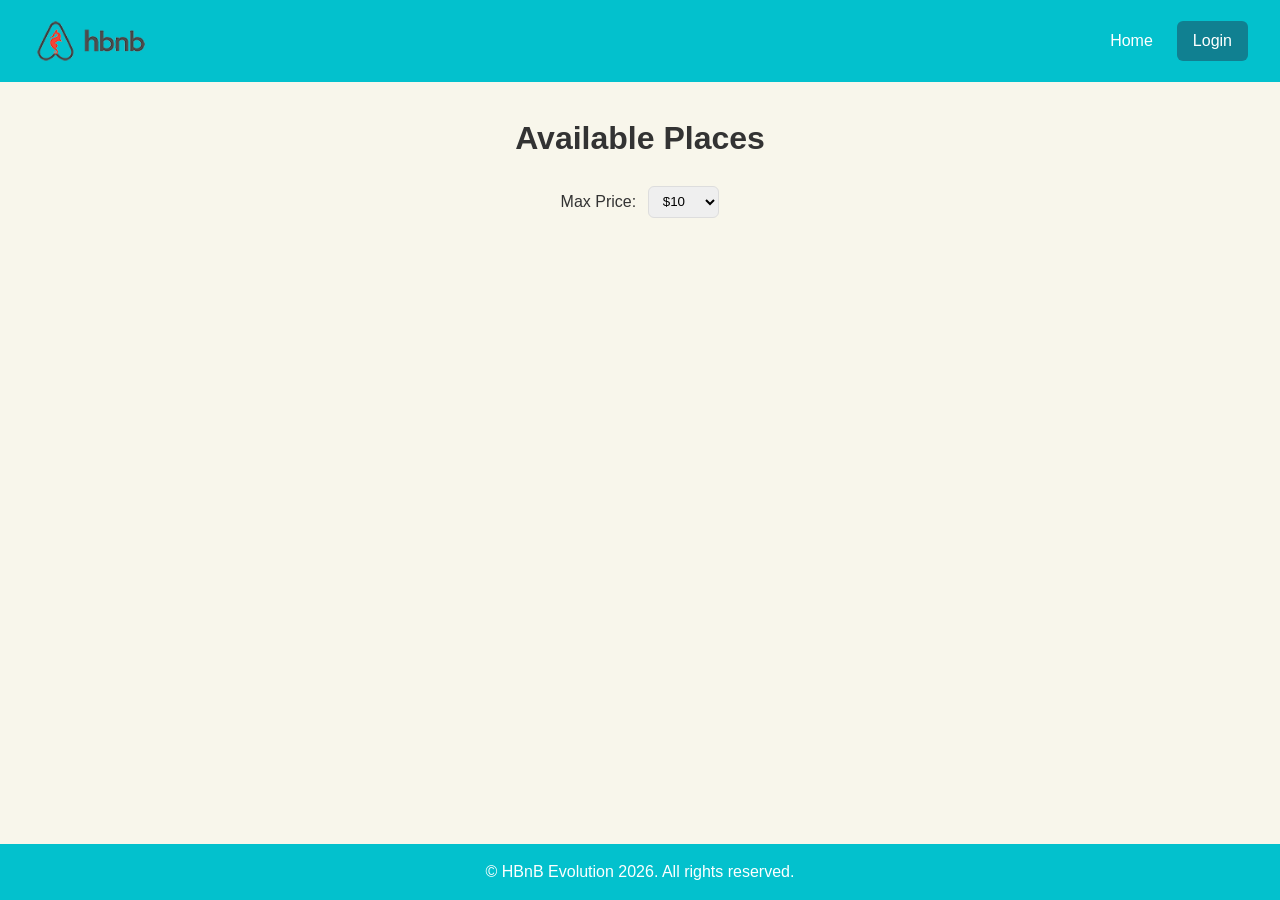
<file: part4/index.html>
<!DOCTYPE html>
<html lang="en">
<head>
    <meta charset="UTF-8">
    <meta name="viewport" content="width=device-width, initial-scale=1.0">
    <title>List of Places</title>
    <link rel="icon" type="image/png" href="images/logo.png">
    <link rel="stylesheet" href="styles.css">
</head>
<body>
    <header>
        <a href="index.html"><img src="images/logo.png" alt="HBnB Logo" class="logo"></a>
        <nav>
            <a href="index.html">Home</a>
            <a href="login.html" id="login-link" class="login-button">Login</a>
        </nav>
    </header>

    <main>
        <h1 class="page-title">Available Places</h1>

        <section id="filter">
            <label for="price-filter">Max Price:</label>
            <select id="price-filter">
            <!-- Options will be populated dynamically -->
            </select>
        </section>

        <section id="places-list">
            <!-- List of places will be populated dynamically -->
        </section>
    </main>

        <footer>
        <p>&copy; HBnB Evolution 2026. All rights reserved.</p>
    </footer>

    <script src="scripts.js"></script>
</body>
</html>
</file>
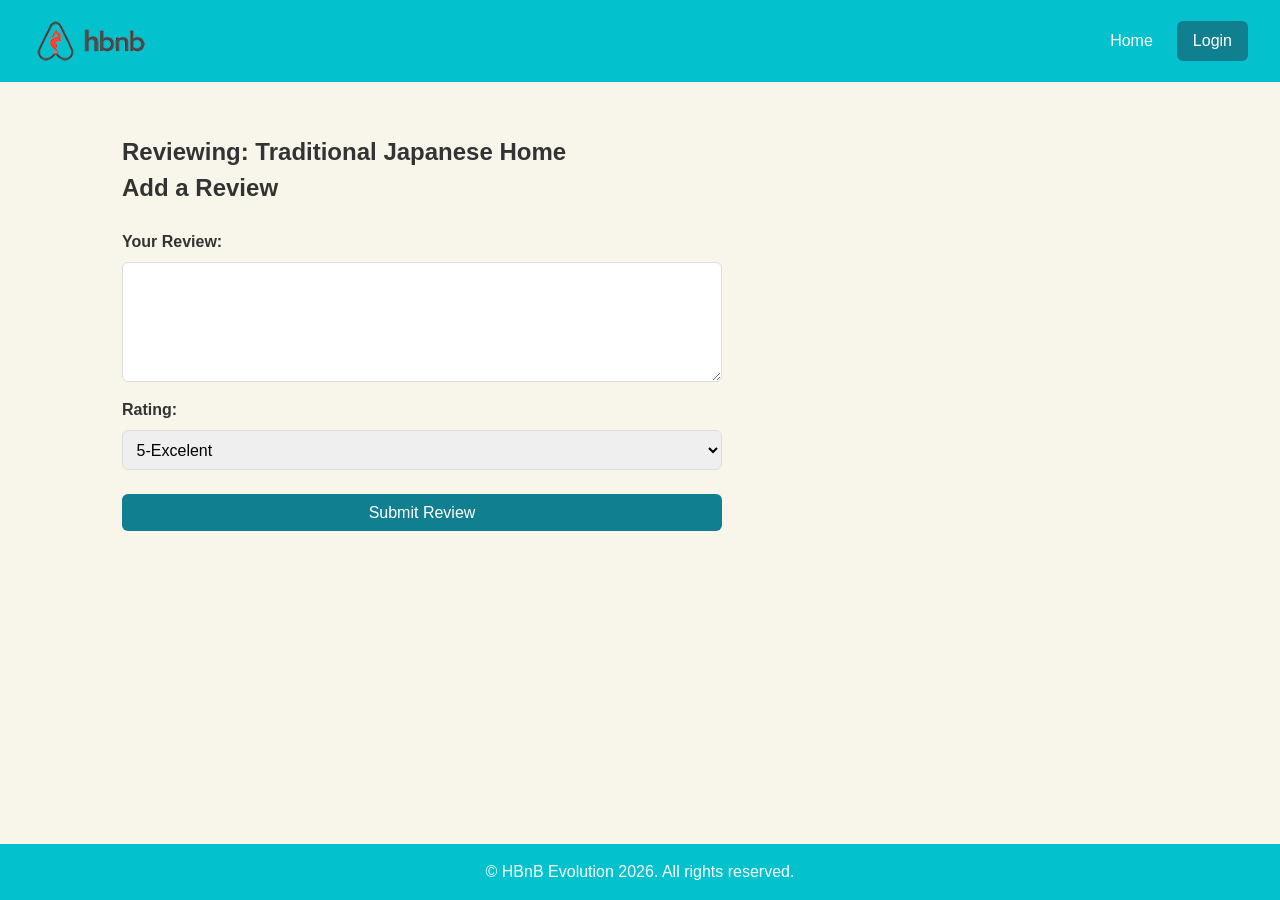
<file: part4/add_review-2.html>
<!DOCTYPE html>
<html lang="en">
<head>
    <meta charset="UTF-8">
    <meta name="viewport" content="width=device-width, initial-scale=1.0">
    <title>Add Review - Traditional Japanese Home</title>
    <link rel="icon" type="image/png" href="images/logo.png">
    <link rel="stylesheet" href="styles.css">
</head>
<body>
    <header>
        <a href="index.html"><img src="images/logo.png" alt="HBnB Logo" class="logo"></a>
        <nav>
            <a href="index.html">Home</a>
            <a href="login.html" id="login-link" class="login-button">Login</a>
        </nav>
    </header>

    <main>
        <section id="add-review" class="add-review">
            <h1>Reviewing: <span id="place-name">Traditional Japanese Home</span></h1>
            <h2>Add a Review</h2>

            <form id="review-form" class="form">
                <label for="review">Your Review:</label>
                <textarea id="review" name="review" required></textarea>

                <label for="rating">Rating:</label>
                <select id="rating" name="rating" required>
                    <option value="1">5-Excelent</option>
                    <option value="2">4-Very good</option>
                    <option value="3">3-Nice</option>
                    <option value="4">2-Poor</option>
                    <option value="5">1-Not recommended</option>
                </select>

                <button type="submit">Submit Review</button>
            </form>
        </section>
    </main>

    <footer>
        <p>&copy; HBnB Evolution 2026. All rights reserved.</p>
    </footer>

    <script src="scripts.js"></script>
</body>
</html>
</file>
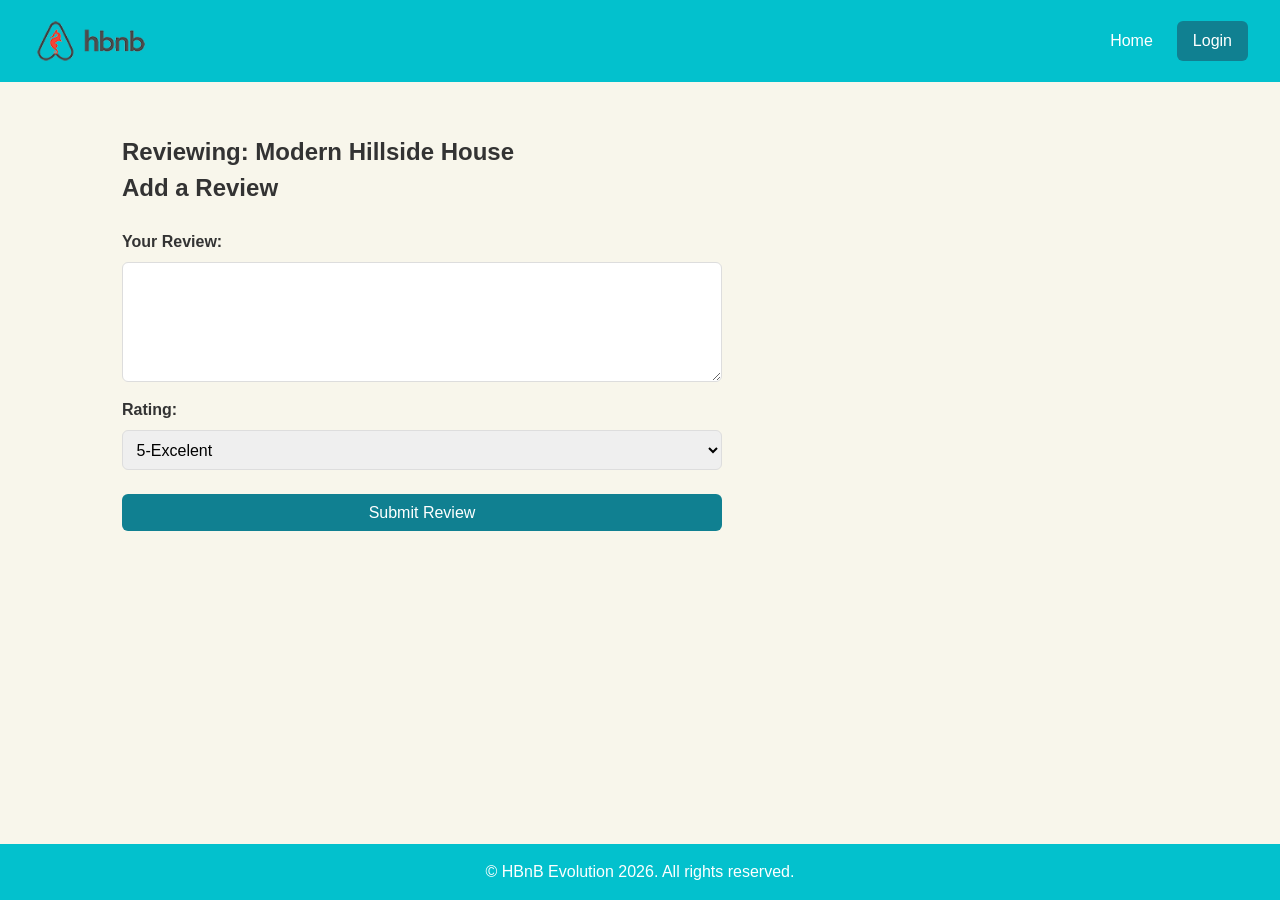
<file: part4/add_review-3.html>
<!DOCTYPE html>
<html lang="en">
<head>
    <meta charset="UTF-8">
    <meta name="viewport" content="width=device-width, initial-scale=1.0">
    <title>Add Review - Modern Hillside House</title>
    <link rel="icon" type="image/png" href="images/logo.png">
    <link rel="stylesheet" href="styles.css">
</head>
<body>
    <header>
        <a href="index.html"><img src="images/logo.png" alt="HBnB Logo" class="logo"></a>
        <nav>
            <a href="index.html">Home</a>
            <a href="login.html" id="login-link" class="login-button">Login</a>
        </nav>
    </header>

    <main>
        <section id="add-review" class="add-review">
            <h1>Reviewing: <span id="place-name">Modern Hillside House</span></h1>
            <h2>Add a Review</h2>

            <form id="review-form" class="form">
                <label for="review">Your Review:</label>
                <textarea id="review" name="review" required></textarea>

                <label for="rating">Rating:</label>
                <select id="rating" name="rating" required>
                    <option value="1">5-Excelent</option>
                    <option value="2">4-Very good</option>
                    <option value="3">3-Nice</option>
                    <option value="4">2-Poor</option>
                    <option value="5">1-Not recommended</option>
                </select>

                <button type="submit">Submit Review</button>
            </form>
        </section>
    </main>

    <footer>
        <p>&copy; HBnB Evolution 2026. All rights reserved.</p>
    </footer>

    <script src="scripts.js"></script>
</body>
</html>
</file>
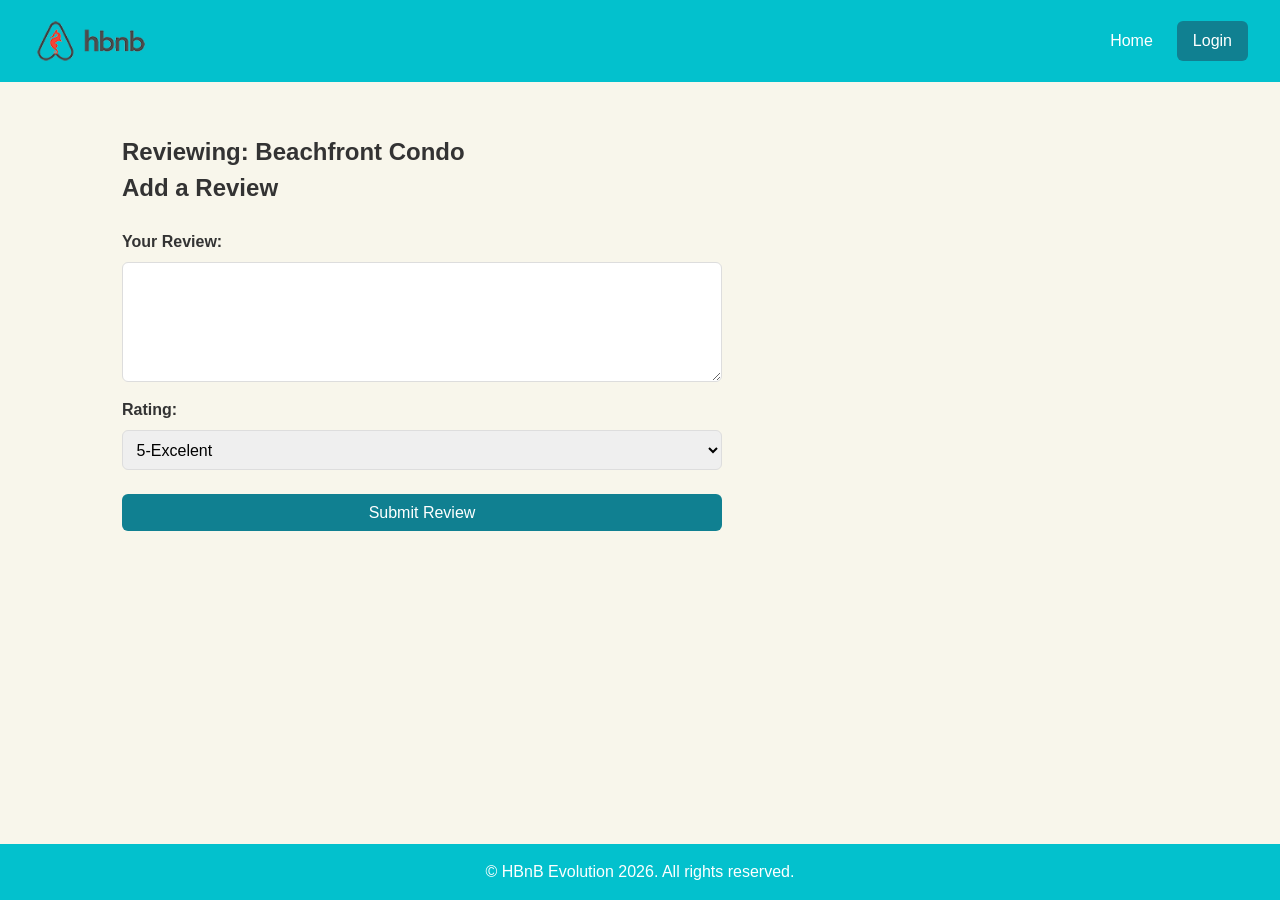
<file: part4/add_review-4.html>
<!DOCTYPE html>
<html lang="en">
<head>
    <meta charset="UTF-8">
    <meta name="viewport" content="width=device-width, initial-scale=1.0">
    <title>Add Review - Beachfront Condo</title>
    <link rel="icon" type="image/png" href="images/logo.png">
    <link rel="stylesheet" href="styles.css">
</head>
<body>
    <header>
        <a href="index.html"><img src="images/logo.png" alt="HBnB Logo" class="logo"></a>
        <nav>
            <a href="index.html">Home</a>
            <a href="login.html" id="login-link" class="login-button">Login</a>
        </nav>
    </header>

    <main>
        <section id="add-review" class="add-review">
            <h1>Reviewing: <span id="place-name">Beachfront Condo</span></h1>
            <h2>Add a Review</h2>

            <form id="review-form" class="form">
                <label for="review">Your Review:</label>
                <textarea id="review" name="review" required></textarea>

                <label for="rating">Rating:</label>
                <select id="rating" name="rating" required>
                    <option value="1">5-Excelent</option>
                    <option value="2">4-Very good</option>
                    <option value="3">3-Nice</option>
                    <option value="4">2-Poor</option>
                    <option value="5">1-Not recommended</option>
                </select>

                <button type="submit">Submit Review</button>
            </form>
        </section>
    </main>

    <footer>
        <p>&copy; HBnB Evolution 2026. All rights reserved.</p>
    </footer>

    <script src="scripts.js"></script>
</body>
</html>
</file>
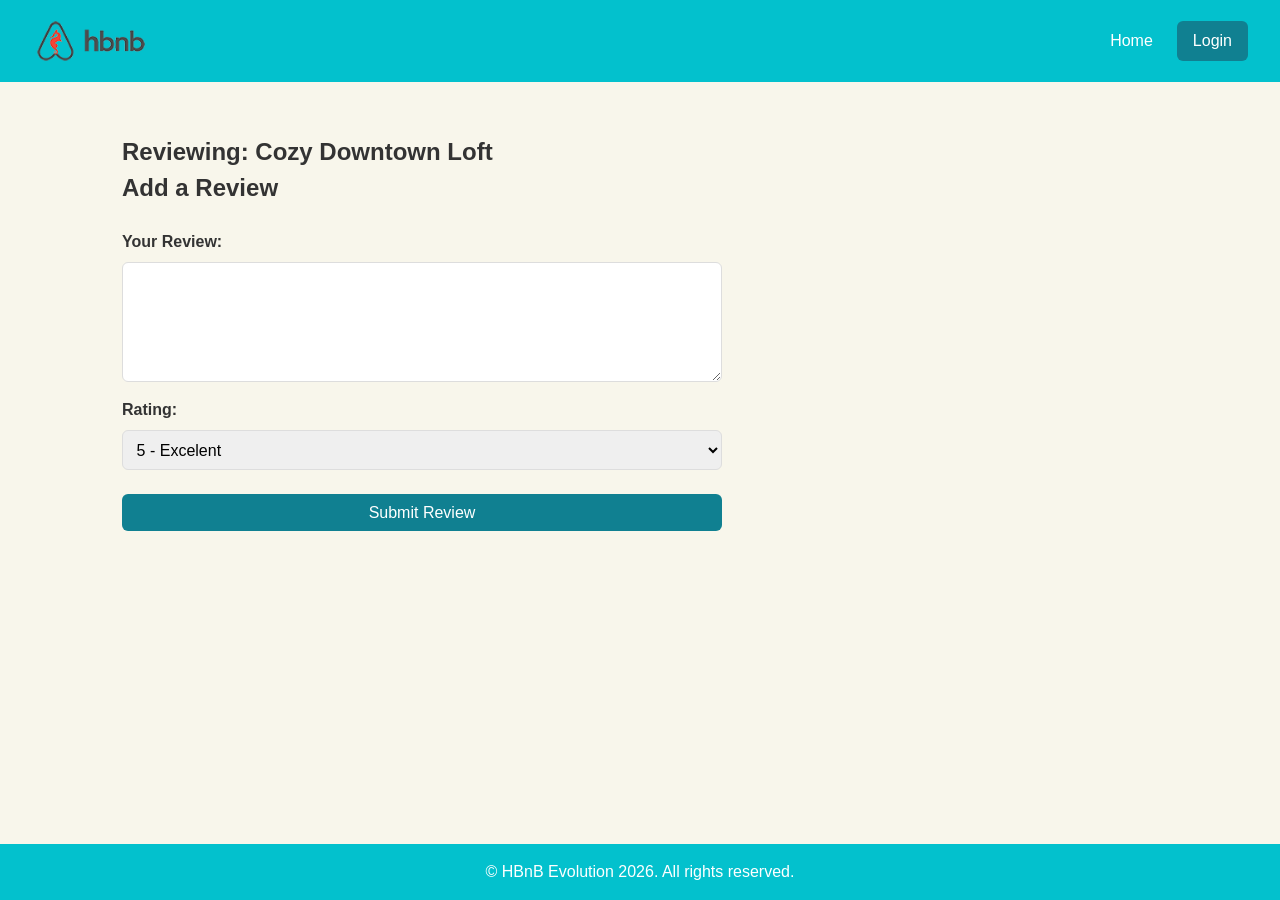
<file: part4/add_review.html>
<!DOCTYPE html>
<html lang="en">
<head>
    <meta charset="UTF-8">
    <meta name="viewport" content="width=device-width, initial-scale=1.0">
    <title>Add Review</title>
    <link rel="icon" type="image/png" href="images/logo.png">
    <link rel="stylesheet" href="styles.css">
</head>
<body>
    <header>
        <a href="index.html"><img src="images/logo.png" alt="HBnB Logo" class="logo"></a>
        <nav>
            <a href="index.html">Home</a>
            <a href="login.html" id="login-link" class="login-button">Login</a>
        </nav>
    </header>

    <main>
        <section id="add-review" class="add-review">
            <h1>Reviewing: <span id="place-name">Cozy Downtown Loft</span></h1>
            <h2>Add a Review</h2>

            <form id="review-form" class="form">
                <label for="review">Your Review:</label>
                <textarea id="review" name="review" required></textarea>

                <label for="rating">Rating:</label>
                <select id="rating" name="rating" required>
                    <option value="1">5 - Excelent</option>
                    <option value="2">4-Very good</option>
                    <option value="3">3-Nice</option>
                    <option value="4">2-Poor</option>
                    <option value="5">1-Not recommended</option>
                </select>

                <button type="submit">Submit Review</button>
            </form>
        </section>
    </main>

    <footer>
        <p>&copy; HBnB Evolution 2026. All rights reserved.</p>
    </footer>

    <script src="scripts.js"></script>
</body>
</html>
</file>
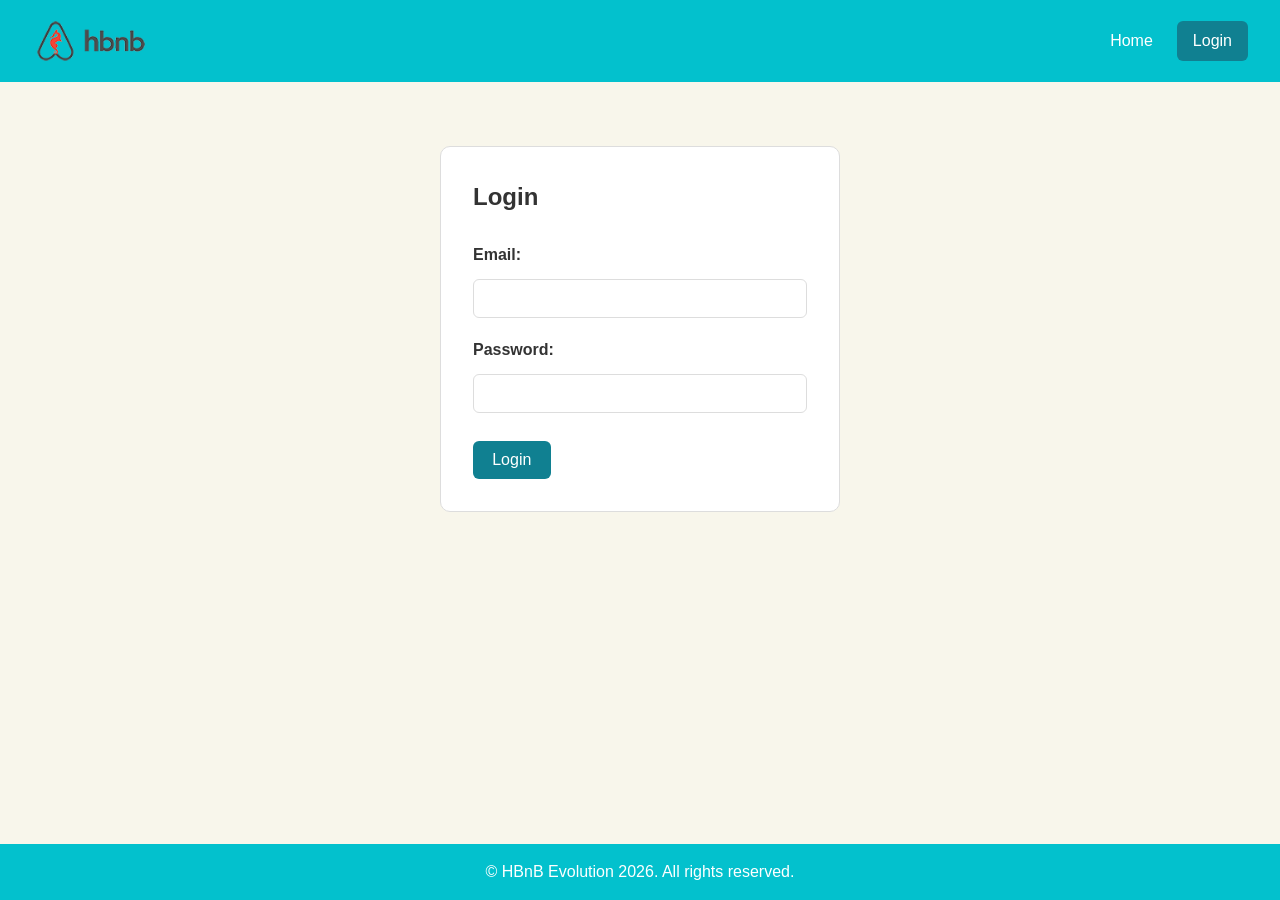
<file: part4/login.html>
<!DOCTYPE html>
<html lang="en">
<head>
    <meta charset="UTF-8">
    <meta name="viewport" content="width=device-width, initial-scale=1.0">
    <title>Login</title>
    <link rel="icon" type="image/png" href="images/logo.png">
    <link rel="stylesheet" href="styles.css">
</head>
<body>
    <header>
        <a href="index.html"><img src="images/logo.png" alt="HBnB Logo" class="logo"></a>
        <nav>
            <a href="index.html">Home</a>
            <a href="login.html" id="login-link" class="login-button">Login</a>
        </nav>
    </header>

    <main>
        <form id="login-form">
            <h2>Login</h2>
            <label for="email">Email:</label>
            <input type="email" id="email" name="email" required>

            <label for="password">Password:</label>
            <input type="password" id="password" name="password" required>

            <button type="submit">Login</button>

            <p id="login-error" class="error-message" hidden></p>
        </form>
    </main>

    <footer>
        <p>&copy; HBnB Evolution 2026. All rights reserved.</p>
    </footer>

    <script src="scripts.js"></script>
</body>
</html>
</file>
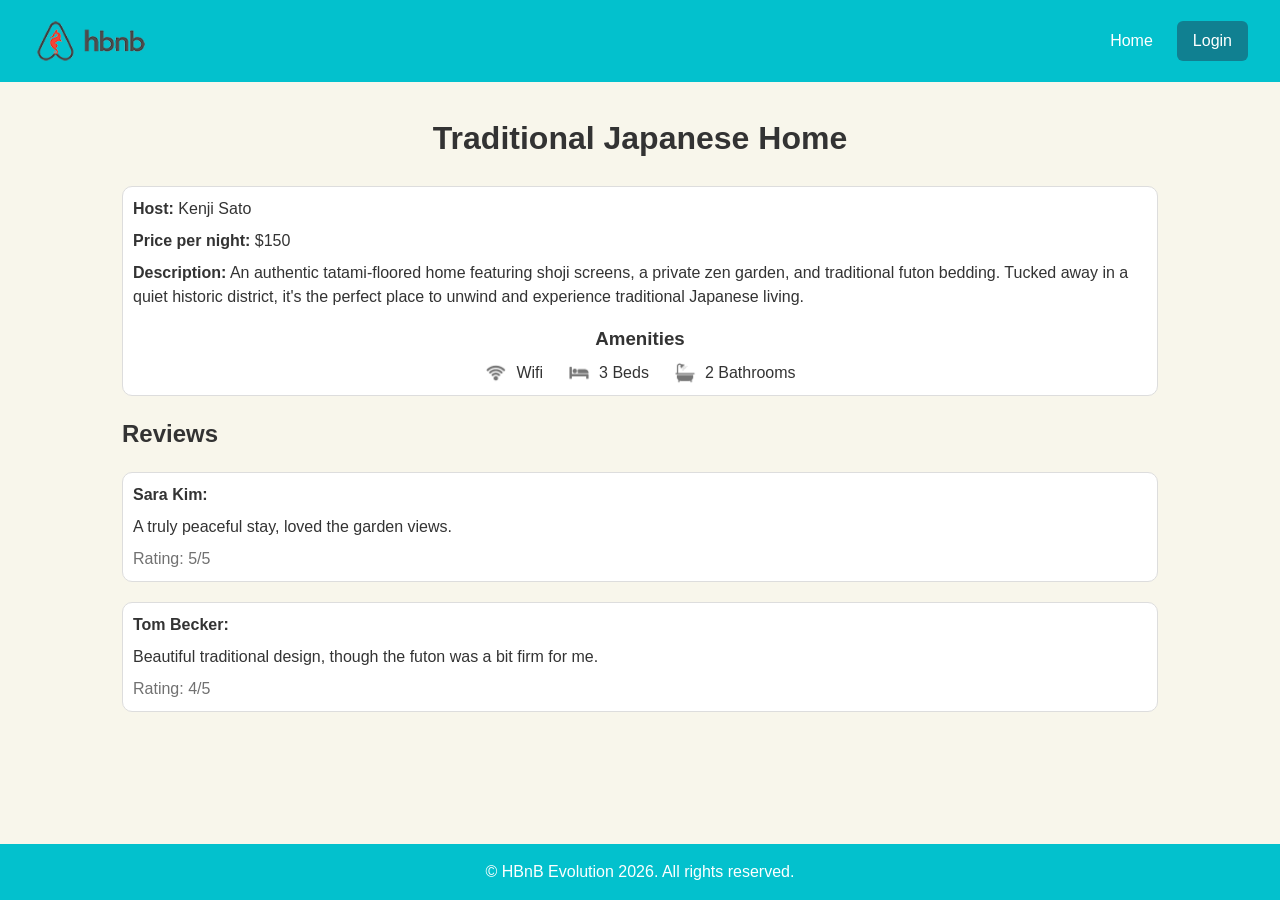
<file: part4/place-2.html>
<!DOCTYPE html>
<html lang="en">
<head>
    <meta charset="UTF-8">
    <meta name="viewport" content="width=device-width, initial-scale=1.0">
    <title>Place Details - Traditional Japanese Home</title>
    <link rel="icon" type="image/png" href="images/logo.png">
    <link rel="stylesheet" href="styles.css">
</head>
<body>
    <header>
        <a href="index.html"><img src="images/logo.png" alt="HBnB Logo" class="logo"></a>
        <nav>
            <a href="index.html">Home</a>
            <a href="login.html" id="login-link" class="login-button">Login</a>
        </nav>
    </header>

    <main>
        <h1 class="page-title">Traditional Japanese Home</h1>
        <section id="place-details" class="place-details">
            <!-- Place details will be populated dynamically -->

            <div class="place-info">
                <p><strong>Host:</strong> Kenji Sato</p>
                <p><strong>Price per night:</strong> $150</p>
                <p><strong>Description:</strong> An authentic tatami-floored home featuring shoji screens, a private zen garden, and traditional futon bedding. Tucked away in a quiet historic district, it's the perfect place to unwind and experience traditional Japanese living.</p>

                <div class="amenities">
                    <h3>Amenities</h3>
                    <ul>
                        <li><img src="images/icon_wifi.png" alt="Wifi icon" class="amenity-icon"> Wifi</li>
                        <li><img src="images/icon_bed.png" alt="Bed icon" class="amenity-icon"> 3 Beds</li>
                        <li><img src="images/icon_bath.png" alt="Bath icon" class="amenity-icon"> 2 Bathrooms</li>
                    </ul>
                </div>
            </div>
        </section>

        <section id="reviews">
            <h2>Reviews</h2>
            <!-- Reviews will be populated dynamically -->
            <article class="review-card">
                <p class="review-user"><strong>Sara Kim:</strong></p>
                <p class="review-comment">A truly peaceful stay, loved the garden views.</p>
                <p class="review-rating">Rating: 5/5</p>
            </article>

            <article class="review-card">
                <p class="review-user"><strong>Tom Becker:</strong></p>
                <p class="review-comment">Beautiful traditional design, though the futon was a bit firm for me.</p>
                <p class="review-rating">Rating: 4/5</p>
            </article>
        </section>

        <section id="add-review">
            <a href="add_review-2.html" class="details-button">Add a Review</a>
        </section>
    </main>

    <footer>
        <p>&copy; HBnB Evolution 2026. All rights reserved.</p>
    </footer>

    <script src="scripts.js"></script>
</body>
</html>
</file>
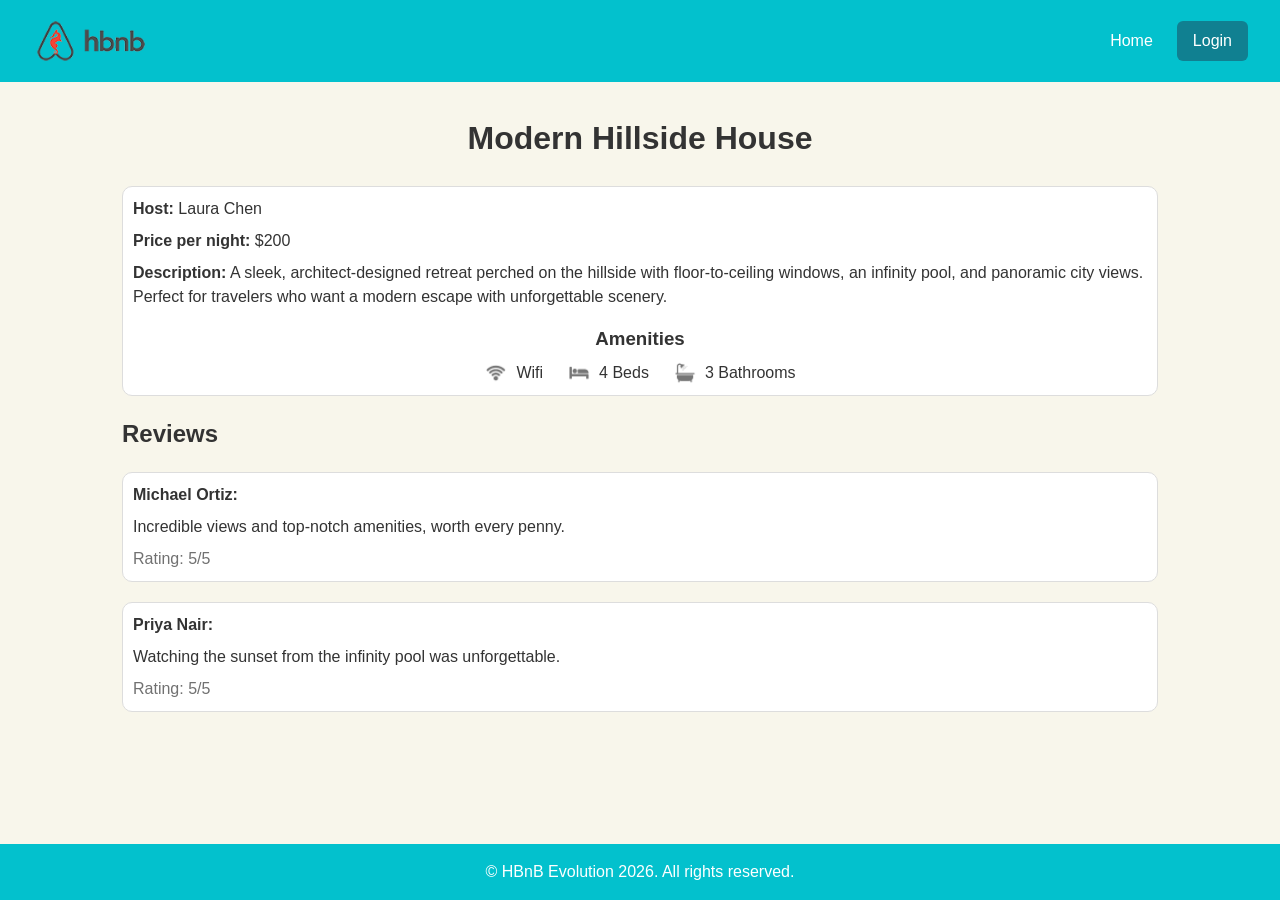
<file: part4/place-3.html>
<!DOCTYPE html>
<html lang="en">
<head>
    <meta charset="UTF-8">
    <meta name="viewport" content="width=device-width, initial-scale=1.0">
    <title>Place Details - Modern Hillside House</title>
    <link rel="icon" type="image/png" href="images/logo.png">
    <link rel="stylesheet" href="styles.css">
</head>
<body>
    <header>
        <a href="index.html"><img src="images/logo.png" alt="HBnB Logo" class="logo"></a>
        <nav>
            <a href="index.html">Home</a>
            <a href="login.html" id="login-link" class="login-button">Login</a>
        </nav>
    </header>

    <main>
        <h1 class="page-title">Modern Hillside House</h1>
        <section id="place-details" class="place-details">
            <!-- Place details will be populated dynamically -->

            <div class="place-info">
                <p><strong>Host:</strong> Laura Chen</p>
                <p><strong>Price per night:</strong> $200</p>
                <p><strong>Description:</strong> A sleek, architect-designed retreat perched on the hillside with floor-to-ceiling windows, an infinity pool, and panoramic city views. Perfect for travelers who want a modern escape with unforgettable scenery.</p>

                <div class="amenities">
                    <h3>Amenities</h3>
                    <ul>
                        <li><img src="images/icon_wifi.png" alt="Wifi icon" class="amenity-icon"> Wifi</li>
                        <li><img src="images/icon_bed.png" alt="Bed icon" class="amenity-icon"> 4 Beds</li>
                        <li><img src="images/icon_bath.png" alt="Bath icon" class="amenity-icon"> 3 Bathrooms</li>
                    </ul>
                </div>
            </div>
        </section>

        <section id="reviews">
            <h2>Reviews</h2>
            <!-- Reviews will be populated dynamically -->
            <article class="review-card">
                <p class="review-user"><strong>Michael Ortiz:</strong></p>
                <p class="review-comment">Incredible views and top-notch amenities, worth every penny.</p>
                <p class="review-rating">Rating: 5/5</p>
            </article>

            <article class="review-card">
                <p class="review-user"><strong>Priya Nair:</strong></p>
                <p class="review-comment">Watching the sunset from the infinity pool was unforgettable.</p>
                <p class="review-rating">Rating: 5/5</p>
            </article>
        </section>

        <section id="add-review">
            <a href="add_review-3.html" class="details-button">Add a Review</a>
        </section>
    </main>

    <footer>
        <p>&copy; HBnB Evolution 2026. All rights reserved.</p>
    </footer>

    <script src="scripts.js"></script>
</body>
</html>
</file>
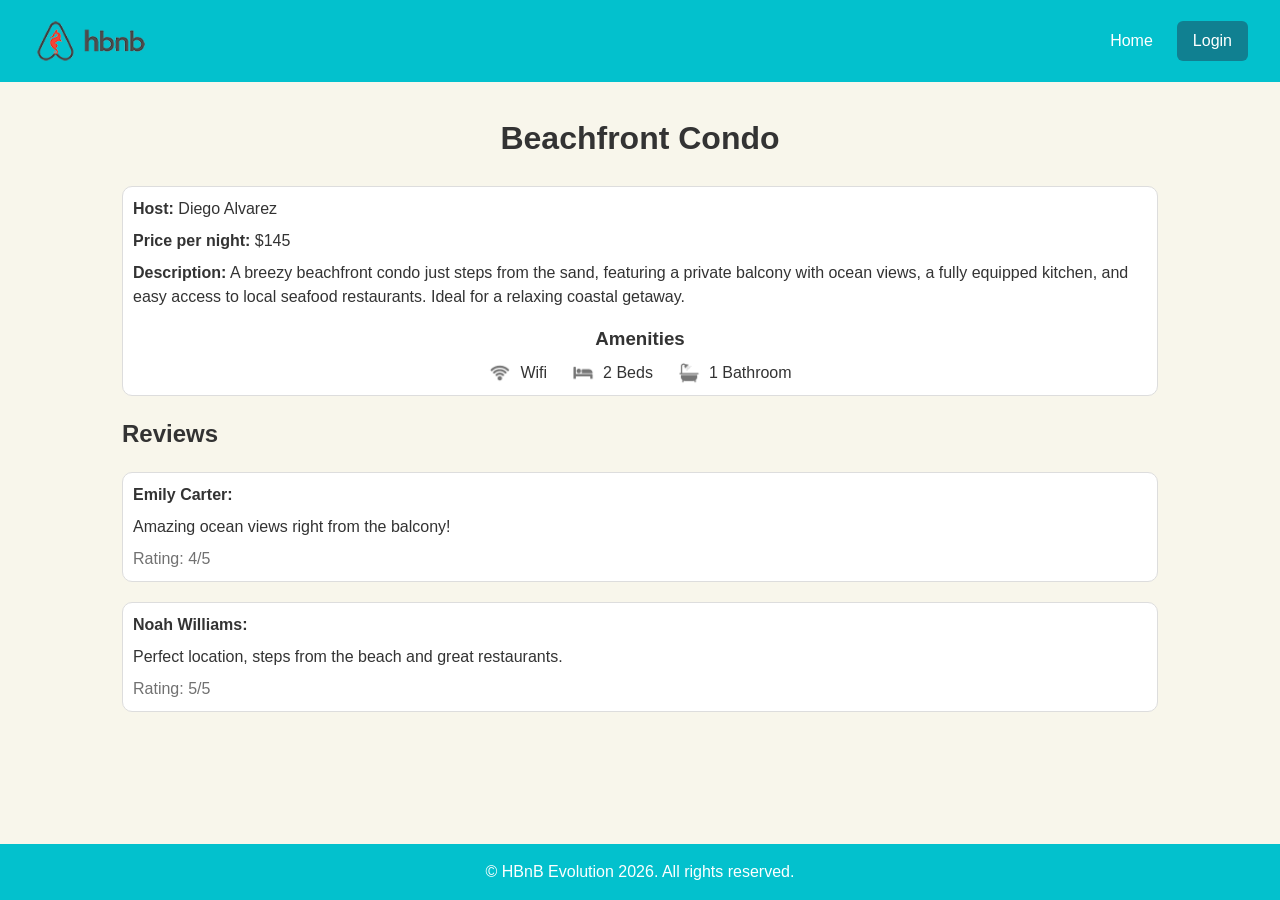
<file: part4/place-4.html>
<!DOCTYPE html>
<html lang="en">
<head>
    <meta charset="UTF-8">
    <meta name="viewport" content="width=device-width, initial-scale=1.0">
    <title>Place Details - Beachfront Condo</title>
    <link rel="icon" type="image/png" href="images/logo.png">
    <link rel="stylesheet" href="styles.css">
</head>
<body>
    <header>
        <a href="index.html"><img src="images/logo.png" alt="HBnB Logo" class="logo"></a>
        <nav>
            <a href="index.html">Home</a>
            <a href="login.html" id="login-link" class="login-button">Login</a>
        </nav>
    </header>

    <main>
        <h1 class="page-title">Beachfront Condo</h1>
        <section id="place-details" class="place-details">
            <!-- Place details will be populated dynamically -->

            <div class="place-info">
                <p><strong>Host:</strong> Diego Alvarez</p>
                <p><strong>Price per night:</strong> $145</p>
                <p><strong>Description:</strong> A breezy beachfront condo just steps from the sand, featuring a private balcony with ocean views, a fully equipped kitchen, and easy access to local seafood restaurants. Ideal for a relaxing coastal getaway.</p>

                <div class="amenities">
                    <h3>Amenities</h3>
                    <ul>
                        <li><img src="images/icon_wifi.png" alt="Wifi icon" class="amenity-icon"> Wifi</li>
                        <li><img src="images/icon_bed.png" alt="Bed icon" class="amenity-icon"> 2 Beds</li>
                        <li><img src="images/icon_bath.png" alt="Bath icon" class="amenity-icon"> 1 Bathroom</li>
                    </ul>
                </div>
            </div>
        </section>

        <section id="reviews">
            <h2>Reviews</h2>
            <!-- Reviews will be populated dynamically -->
            <article class="review-card">
                <p class="review-user"><strong>Emily Carter:</strong></p>
                <p class="review-comment">Amazing ocean views right from the balcony!</p>
                <p class="review-rating">Rating: 4/5</p>
            </article>

            <article class="review-card">
                <p class="review-user"><strong>Noah Williams:</strong></p>
                <p class="review-comment">Perfect location, steps from the beach and great restaurants.</p>
                <p class="review-rating">Rating: 5/5</p>
            </article>
        </section>

        <section id="add-review">
            <a href="add_review-4.html" class="details-button">Add a Review</a>
        </section>
    </main>

    <footer>
        <p>&copy; HBnB Evolution 2026. All rights reserved.</p>
    </footer>

    <script src="scripts.js"></script>
</body>
</html>
</file>
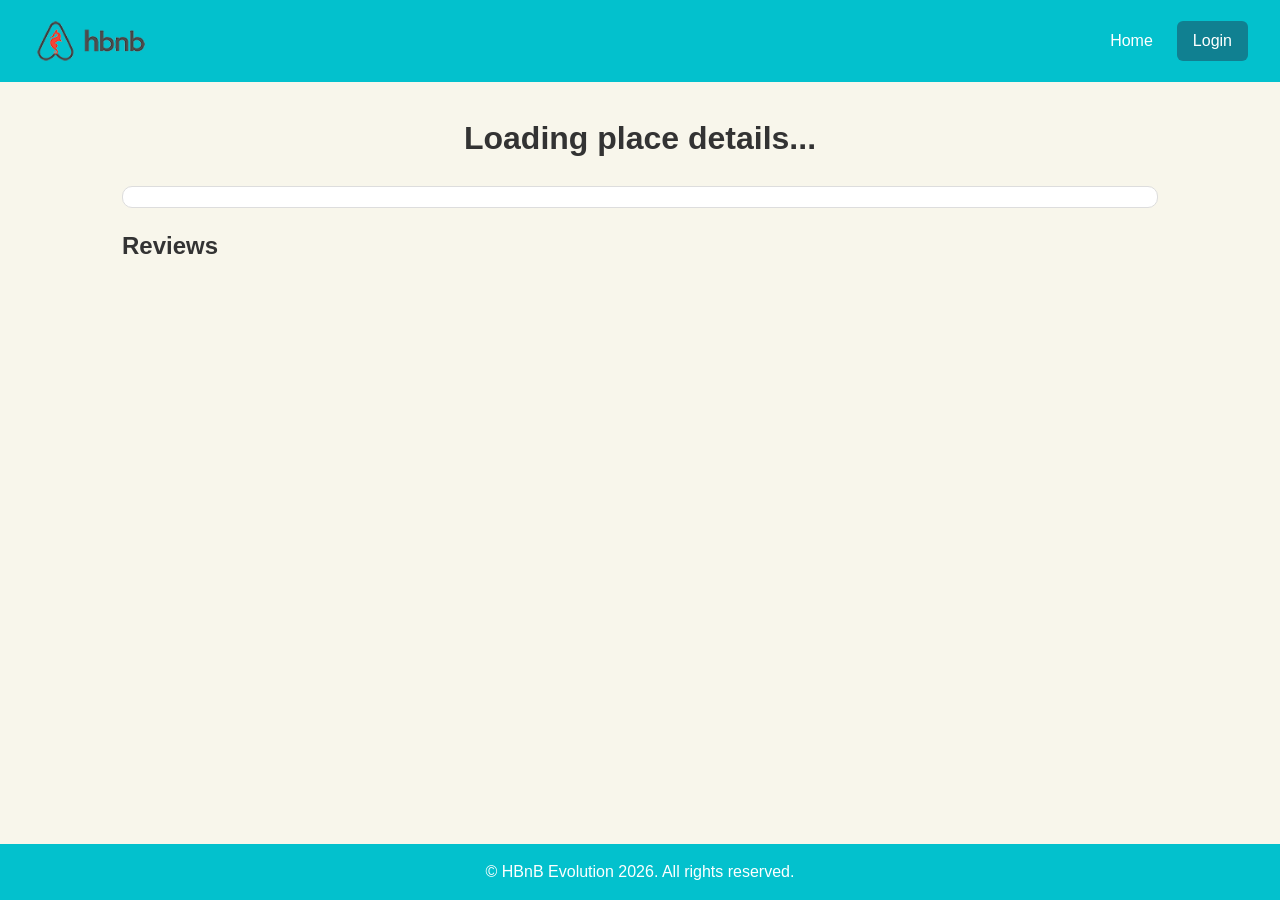
<file: part4/place.html>
<!DOCTYPE html>
<html lang="en">
<head>
    <meta charset="UTF-8">
    <meta name="viewport" content="width=device-width, initial-scale=1.0">
    <title>Place Details</title>
    <link rel="icon" type="image/png" href="images/logo.png">
    <link rel="stylesheet" href="styles.css">
</head>
<body>
    <header>
        <a href="index.html"><img src="images/logo.png" alt="HBnB Logo" class="logo"></a>
        <nav>
            <a href="index.html">Home</a>
            <a href="login.html" id="login-link" class="login-button">Login</a>
        </nav>
    </header>

    <main>
        <h1 class="page-title">Loading place details...</h1>
        <section id="place-details" class="place-details">
            <!-- Place details will be populated dynamically -->
        </section>

        <section id="reviews">
            <h2>Reviews</h2>
            <!-- Reviews will be populated dynamically -->
        </section>

        <section id="add-review">
            <a href="add_review.html" class="details-button">Add a Review</a>
        </section>
    </main>

    <footer>
        <p>&copy; HBnB Evolution 2026. All rights reserved.</p>
    </footer>

    <script src="scripts.js"></script>
</body>
</html>
</file>
<file: part4/styles.css>
/*
  HBnB Evolution - Structural stylesheet.
  Colors, fonts and images are flexible: change the values in the
  :root block below to re-skin the whole site.
  Card margin/padding/border/radius values are FIXED by the project
  spec and should not be changed.
*/

:root {
    /* ---- Flexible: color palette ---- */
    --color-primary: #108091;
    --color-primary-dark: #108091;
    --color-text: #333333;
    --color-text-light: #717171;
    --color-bg: #ddd2952f;
    --color-surface: #ffffff;
    --color-header-bg: #03c1cd;
    --color-header-text: #ffffff;
    --color-border: #dddddd;

    /* ---- Flexible: typography ---- */
    --font-family: Arial, Helvetica, sans-serif;

    /* ---- Fixed by project spec: card geometry ---- */
    --card-margin: 20px;
    --card-padding: 10px;
    --card-border: 1px solid #ddd;
    --card-radius: 10px;
}

/* ---------- Reset ---------- */
* {
    box-sizing: border-box;
    margin: 0;
    padding: 0;
}

html, body {
    height: 100%;
}

body {
    display: flex;
    flex-direction: column;
    min-height: 100vh;
    font-family: var(--font-family);
    background-color: var(--color-bg);
    color: var(--color-text);
    line-height: 1.5;
}

a {
    color: inherit;
}

img {
    max-width: 100%;
    display: block;
}

/* ---------- Header ---------- */
header {
    display: flex;
    align-items: center;
    justify-content: space-between;
    flex-wrap: wrap;
    gap: 1rem;
    background-color: var(--color-header-bg);
    color: var(--color-header-text);
    padding: 1rem 2rem;
}

.logo {
    height: 50px;
    width: auto;
}

header nav {
    display: flex;
    align-items: center;
    gap: 1.5rem;
}

header nav a {
    color: var(--color-header-text);
    text-decoration: none;
    font-weight: 500;
}

header nav a:hover {
    text-decoration: underline;
}

.login-button {
    background-color: var(--color-primary);
    color: #fff !important;
    padding: 0.5rem 1rem;
    border-radius: 6px;
    text-decoration: none !important;
}

.login-button:hover {
    background-color: var(--color-primary-dark);
}

/* ---------- Main layout ---------- */
main {
    flex: 1;
    width: 100%;
    max-width: 1100px;
    margin: 0 auto;
    padding: 2rem;
}

.page-title {
    text-align: center;
    margin-bottom: 1.5rem;
    font-size: 2rem;
}

/* ---------- Footer ---------- */
footer {
    background-color: var(--color-header-bg);
    color: var(--color-header-text);
    text-align: center;
    padding: 1rem;
    margin-top: auto;
}

/* ---------- Buttons (shared) ---------- */
button,
.details-button {
    display: inline-block;
    background-color: var(--color-primary);
    color: #fff;
    border: none;
    border-radius: 6px;
    padding: 0.6rem 1.2rem;
    font-size: 1rem;
    text-align: center;
    text-decoration: none;
    cursor: pointer;
    transition: background-color 0.2s ease-in-out;
}

button:hover,
.details-button:hover {
    background-color: var(--color-primary-dark);
}

/* ---------- Filter section (index) ---------- */
#filter {
    display: flex;
    align-items: center;
    justify-content: center;
    gap: 0.75rem;
    margin-bottom: 1.5rem;
}

#filter select {
    padding: 0.4rem 0.6rem;
    border: 1px solid var(--color-border);
    border-radius: 6px;
}

/* ---------- Places list (index) ---------- */
#places-list {
    display: flex;
    flex-wrap: wrap;
}

.place-card {
    background-color: var(--color-surface);
    width: calc(33.333% - var(--card-margin));
    margin: var(--card-margin) 0 0 var(--card-margin);
    padding: var(--card-padding);
    border: var(--card-border);
    border-radius: var(--card-radius);
    display: flex;
    flex-direction: column;
    align-items: center;
    text-align: center;
    gap: 0.5rem;
}

.place-image {
    width: 100%;
    height: 180px;
    object-fit: cover;
    border-radius: 6px;
}

.place-card h2 {
    font-size: 1.1rem;
}

.place-card .price {
    color: var(--color-text-light);
    font-weight: bold;
}

.place-card .details-button {
    align-self: stretch;
    margin-top: auto;
}

/* ---------- Login form ---------- */
#login-form {
    background-color: var(--color-surface);
    max-width: 400px;
    margin: 2rem auto;
    padding: 2rem;
    border: var(--card-border);
    border-radius: var(--card-radius);
    display: flex;
    flex-direction: column;
    gap: 0.75rem;
}

#login-form h2 {
    margin-bottom: 0.5rem;
}

.error-message {
    color: #c0392b;
    font-weight: bold;
}

/* ---------- Generic form styling (login, review) ---------- */
form label {
    font-weight: bold;
    margin-top: 0.5rem;
}

form input,
form textarea,
form select {
    padding: 0.6rem;
    border: 1px solid var(--color-border);
    border-radius: 6px;
    font-family: inherit;
    font-size: 1rem;
    width: 100%;
}

form textarea {
    min-height: 120px;
    resize: vertical;
}

form button {
    margin-top: 1rem;
    align-self: flex-start;
}

/* ---------- Place details ---------- */
.place-details {
    background-color: var(--color-surface);
    padding: var(--card-padding);
    margin-bottom: var(--card-margin);
    border: var(--card-border);
    border-radius: var(--card-radius);
}

.place-info {
    text-align: left;
}

.place-info p {
    margin-bottom: 0.5rem;
}

.place-info p:last-child {
    margin-bottom: 0;
}

.place-info .amenities {
    margin-top: 1rem;
    text-align: center;
}

.place-info .amenities ul {
    list-style: none;
    display: flex;
    flex-wrap: wrap;
    justify-content: center;
    gap: 1.5rem;
    margin-top: 0.5rem;
}

.place-info .amenities li {
    display: flex;
    align-items: center;
    gap: 0.5rem;
}

.amenity-icon {
    height: 24px;
    width: 24px;
}

/* ---------- Reviews ---------- */
#reviews h2 {
    margin-bottom: 0.5rem;
}

.review-card {
    background-color: var(--color-surface);
    margin: var(--card-margin) 0 0 0;
    padding: var(--card-padding);
    border: var(--card-border);
    border-radius: var(--card-radius);
}

.review-card .review-user {
    font-weight: bold;
    margin-bottom: 0.5rem;
}

.review-card .review-comment {
    margin-bottom: 0.5rem;
}

.review-card .review-rating {
    color: var(--color-text-light);
}

/* ---------- Add review section ---------- */
#add-review,
.add-review {
    margin-top: var(--card-margin);
}

.add-review h2,
#add-review h2 {
    margin-bottom: 1rem;
}

.add-review .form,
#add-review .form {
    max-width: 600px;
    display: flex;
    flex-direction: column;
    gap: 0.5rem;
}

.add-review .form button,
#add-review .form button {
    width: 100%;
}

/* ---------- Responsive ---------- */
@media (max-width: 900px) {
    .place-card {
        width: calc(50% - var(--card-margin));
    }
}

@media (max-width: 600px) {
    header {
        flex-direction: column;
        align-items: flex-start;
    }

    .place-card {
        width: 100%;
        margin-left: 0;
    }
}
</file>
